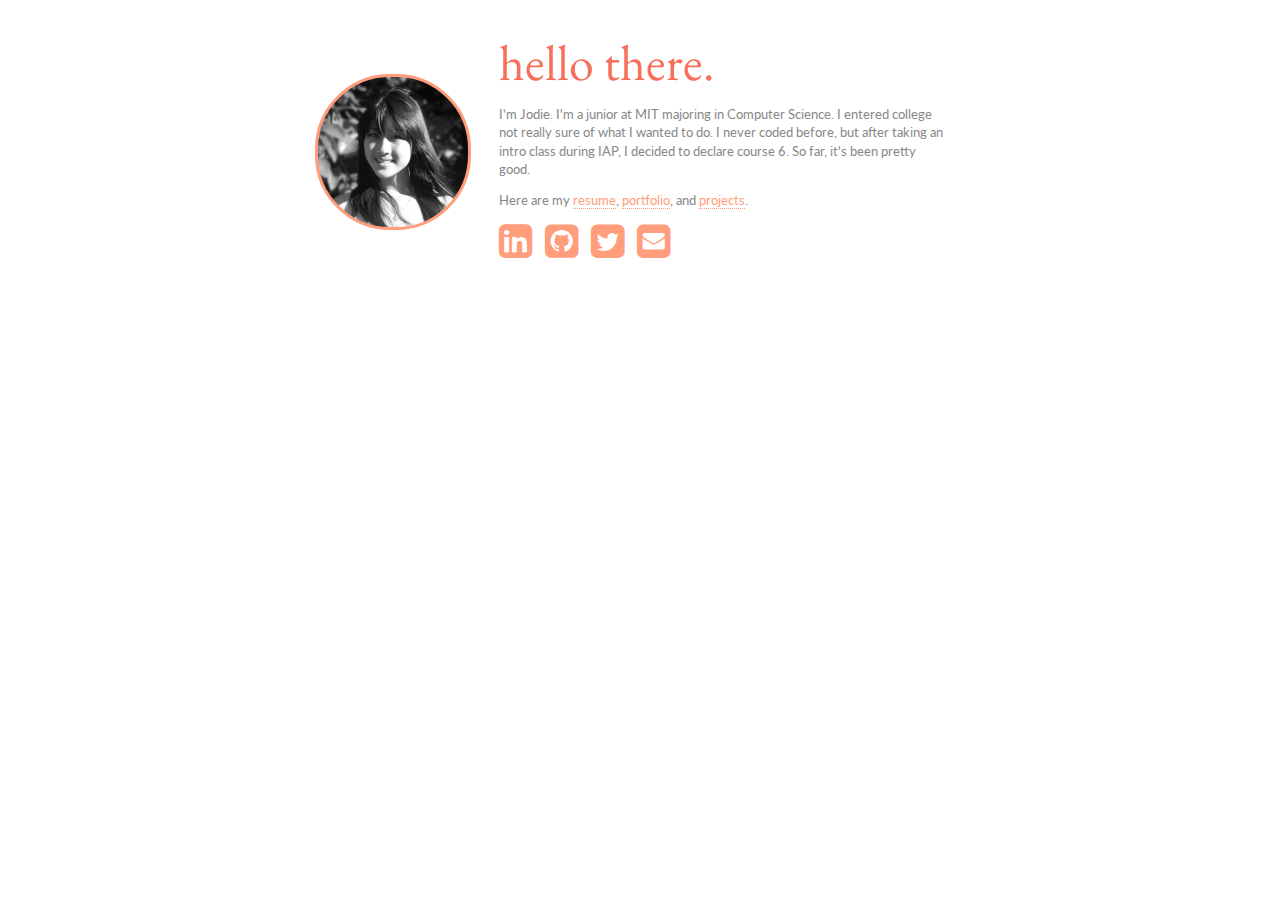
<file: index.html>
<!DOCTYPE html>
<html lang="en">
	<head>
		<link href='http://fonts.googleapis.com/css?family=Lato:300,400|EB+Garamond' rel='stylesheet' type='text/css'>
		<link href="http://maxcdn.bootstrapcdn.com/font-awesome/4.2.0/css/font-awesome.min.css" rel="stylesheet">
		<link href='css/stylesheet.css' rel='stylesheet' type='text/css'>
		<link rel="shortcut icon" href="img/fav.png" type="image/png">
		<script>
			(function(i,s,o,g,r,a,m){i['GoogleAnalyticsObject']=r;i[r]=i[r]||function(){
			(i[r].q=i[r].q||[]).push(arguments)},i[r].l=1*new Date();a=s.createElement(o),
			m=s.getElementsByTagName(o)[0];a.async=1;a.src=g;m.parentNode.insertBefore(a,m)
			})(window,document,'script','//www.google-analytics.com/analytics.js','ga');

			ga('create', 'UA-55358637-1', 'auto');
			ga('require', 'displayfeatures');
			ga('send', 'pageview');

		</script>
	    <meta charset="utf-8">
	    <title>Jodie Chen</title>
  	</head>
<!--   	<div id="nav">
  		<ul>
	  		<li><a href="JodieChen_Resume.pdf">resume</a></li>
	  		<li><a href="Portfolio.pdf">portfolio</a></li>
	  		<li><a href="Projects">projects</a></li>
  		</ul>
  	</div> -->
	<div id="home">
		<div class="circular" id="pic-me">
		</div>
		<div id="info">
			<h1>hello there.</h1>
			<p>
				I'm Jodie. I'm a junior at MIT majoring in Computer Science.
				I entered college not really sure of what I wanted to do. I never coded before, but
				after taking an intro class during IAP, I decided
				to declare course 6. So far, it's been pretty good.
			</p>
<!-- 			<p>
				I enjoy drawing, singing, badminton, face-swapping and cooking. Every Sunday, me and my boyfriend cook
				for around 35 people! I am also obsessed with this game called Puzzle and Dragons.
			</p> -->
			<p>
				Here are my <a href="JodieChen_Resume.pdf">resume</a>,
				<a href="Portfolio.pdf">portfolio</a>, and
				<a href="projects.html">projects</a>.
				<!-- You can also learn more <a href="about.html">about me</a>! -->
			</p>
			<div class="social">
				<a href="http://www.linkedin.com/pub/jodie-chen/88/661/aa0/" target="_blank" class="social-icon">
		        	<i class="fa fa-linkedin-square fa-3x"></i>
		      	</a>
		      	<a href="https://www.github.com/jodiechen" target="_blank" class="social-icon">
		        	<i class="fa fa-github-square fa-3x"></i>
		      	</a>
		      	<a href="https://twitter.com/whereismycomp" target="_blank" class="social-icon">
		        	<i class="fa fa-twitter-square fa-3x"></i>
		        </a>
		      	<a href="mailto:jodiec@mit.edu" target="_blank" class="social-icon">
		        	<i class="fa fa-envelope-square fa-3x"></i>
		      	</a>
		    </div>
		</div>
	</div>
</html>
</file>
<file: css/stylesheet.css>
body, html {
	margin: 0;
	padding: 0;
	width: 100%;
	height: 100%;
}

body {
	font-family: 'Lato', Helvetica, Arial, sans-serif;
	font-weight: 400;
	font-size: 13px;
	line-height: 140%;
	bottom: 0;
	color: #888;
}

h1, h2, h4 {
	font-weight: normal;
	font-family: 'EB Garamond', serif;
}

h1 {
	font-size: 50px;
	color: #F7705C;
}

h2 {
	font-size: 30px;
	margin-bottom: 10px;
}

h3 {
	font-size: 16px;
	color: #F7705C;
}

a, a:visited {
	color: #FF9D7D;
	text-decoration: none;
	border-bottom: 1px dotted #FF9D7D;
	transition: all 0.5s;
}

a:focus,
a:hover{
	color: #EB6565;
	border-bottom: 1px dotted #EB6565;
}

ul {
	list-style-type: none;
	padding: 0;
}

li {
	padding: 5px 0;
	cursor: pointer;
}

#pic-me {
	background: url('../img/me2.jpg');
	background-size: auto 150px;
	display: inline-block;
	margin: 25px;
}

#info {
	display: inline-block;
	width: 450px;
}

#home {
	padding: 20px;
	width: 700px;
	margin: auto;
	position: absolute;
	top: 0;
	bottom: 0;
	left: 0;
	right: 0;
}

#nav {
	width: 300px;
	padding: 10px 20px;
	background-color: #fff;
	position: fixed;
	box-sizing: border-box;
	height: 100%;
	overflow-y: auto;
	border-right: 1px solid #ddd;
	z-index: 1
}
.nav-links {
	text-align: center;
}
.nav-link {
	margin-right: 10px;
}

#details {
	position: absolute;
	min-width: 650px;
	left: 300px;
	right: 0px;
}

ul a, ul a:visited{
	color: #333;
	border-bottom: none;
	transition: all 0.3s;
}

ul a:focus, ul a:hover{
	color: #999;
	border-bottom: none
}

.current {
	color: #999 !important;
}

.circular {
	width: 150px;
	height: 150px;
	max-width: 100%;
	max-height: same-as-width;
	border: 3px solid #FF9D7D;
	border-radius: 75px;
	-webkit-border-radius: 75px;
	-moz-border-radius: 75px;
}

.social a,
.social a:visited, 
.social a:focus,
.social a:hover {
	border: none
}
.social-icon {
	margin-right: 10px;
	text-decoration: none;
}
.header-background {
	background: url('../img/abstractback.png') fixed;
	position: relative;
	height: 250px;
	content: ' ';
}
.header {
	position: absolute;
    top: 0;
    bottom: 0;
    padding-top: 80px;
    width: 100%;
	color: #fff;
	background-color: rgba(173, 40, 40, 0.7);
	font-size: 24px;
	text-align: center;
	font-weight: 300;
	transition: all 0.5s;
}

.project {
	min-height: 1000px;
}

.project-detail {
	width: 600px;
	margin: auto;
	padding: 20px 25px;
}

a.button {
	border: 1px solid #fff;
	border-radius: 3px;
	padding: 5px 10px;
	margin: 5px;
	font-size: 18px;
	color: #fff;
}

a.button:hover {
	background-color: rgba(256, 256, 256, 0.2);
}

.svg {
	margin: 20px;
}

#svgs {
	text-align: center;
}
#survey {
	width: 300px;
	margin: auto;
}
</file>
